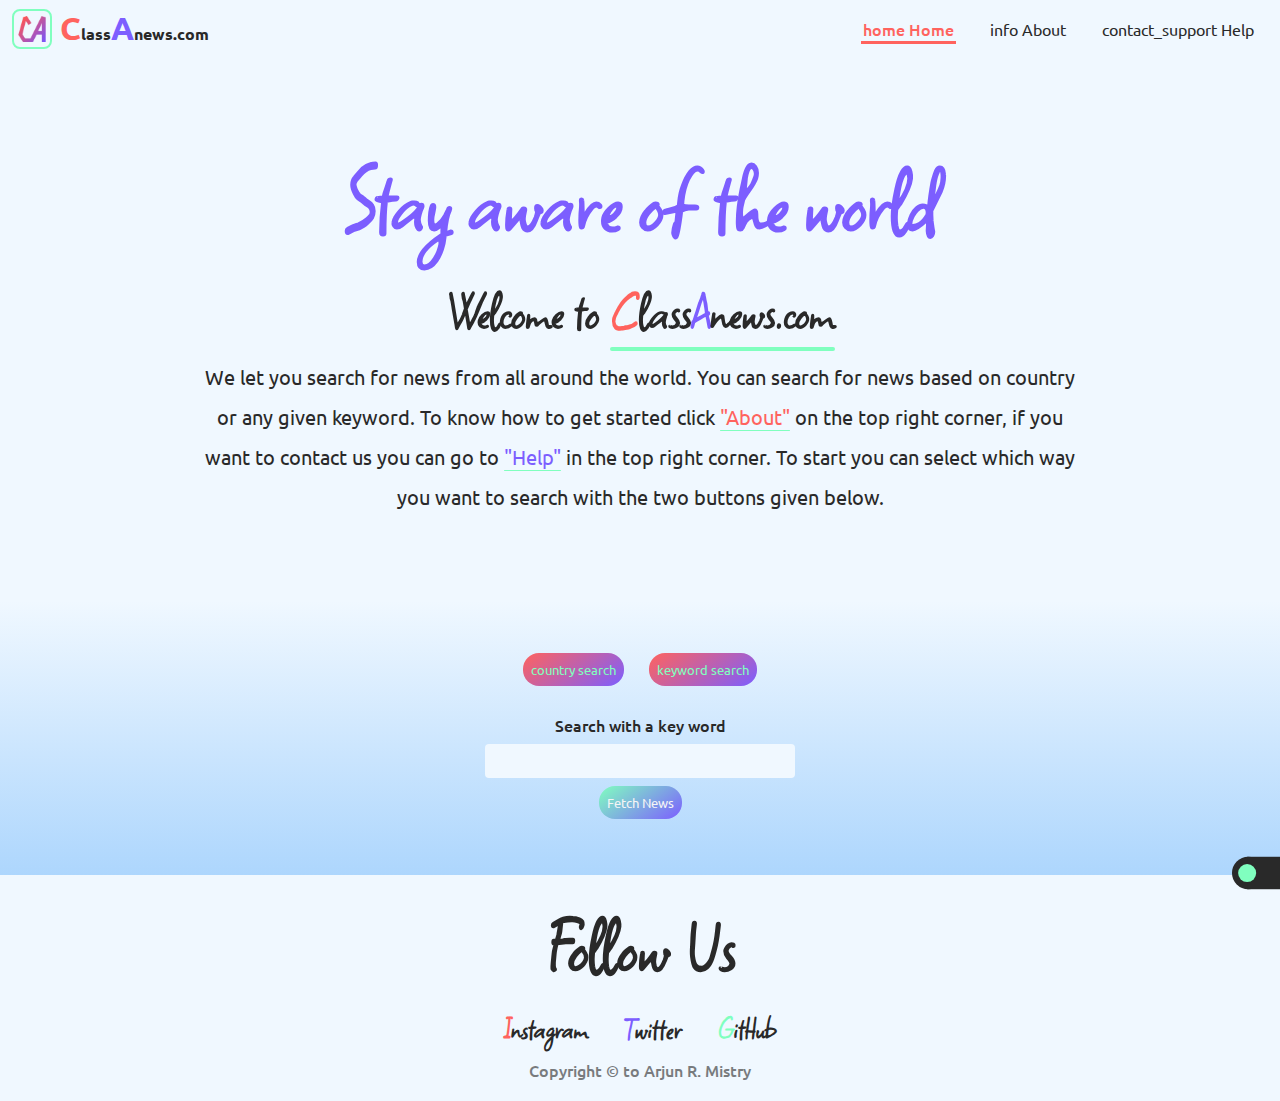
<file: index.html>
<!DOCTYPE html>
<html lang="en">
  <head>
    <meta charset="UTF-8" />
    <meta http-equiv="X-UA-Compatible" content="IE=edge" />
    <meta name="viewport" content="width=device-width, initial-scale=1.0" />
    <link rel="stylesheet" href="css/style.css" />
    <link rel="stylesheet" href="css/nav.css" />
    <link rel="stylesheet" href="css/main.css" />
    <link rel="stylesheet" href="css/footer.css" />
    <link rel="shortcut icon" href="icon/favicon.ico" type="image/x-icon" />
    <link rel="preconnect" href="https://fonts.googleapis.com" />
    <link rel="preconnect" href="https://fonts.gstatic.com" crossorigin />
    <link rel="stylesheet" href="https://fonts.sandbox.google.com/css2?family=Material+Symbols+Outlined:opsz,wght,FILL,GRAD@48,400,0,0" />
    <link href="https://fonts.googleapis.com/css2?family=Square+Peg&family=Ubuntu:wght@400;500&display=swap" rel="stylesheet" />
    <title>Class-A-News.com</title>
  </head>

  <body>
    <nav class="prim-Bg">
      <div class="right">
        <img src="img/classALogo-2.png" alt="website logo 'CA'" />
        <h1><span class="prim-color">C</span><small>lass</small><span class="third-color">A</span><small>news.com</small></h1>
      </div>
      <ul>
        <li>
          <a href="index.html" class="active"><span class="material-symbols-outlined"> home </span><span>Home</span></a>
        </li>
        <li>
          <a href="pages/about.html"><span class="material-symbols-outlined"> info </span><span>About</span></a>
        </li>
        <li>
          <a href="pages/contact.html"><span class="material-symbols-outlined"> contact_support </span><span>Help</span></a>
        </li>
      </ul>
    </nav>

    <main>
      <section class="head-title">
        <h2>Stay aware of the world</h2>
        <p class="head-subTitle">
          Welcome to
          <span class="under-lined"><span class="prim-color">C</span>lass<span class="third-color">A</span>news.com</span>
        </p>
        <!-- We let you search for news from all around the world. You can search for news based on country or any given keyword. To know how to get started click "About" on the top right corner, if you want to contact us you can go to "Help" in the top right corner. To start you can select which way you want to search with the two buttons given below. -->
        <p>
          We let you search for news from all around the world. You can search for news based on country or any given keyword. To know how to get started click 
          <span class="prim-color under-lined">"About"</span> on the top right corner, if you want to contact us you can go to <span class="third-color under-lined">"Help"</span> in the top right corner. To start you can select which way you want to search with the two buttons given below.
        </p>
      </section>
      <section class="input">
        <div class="searchTypeChoice">
          <div>
            <!-- <label for="ch-country">country search</label>
            <input type="radio" name="searchTypeChoice" id="ch-country" /> -->
            <button id="ch-country" class="primary-btn">country search</button>
          </div>
          <div>
            <button id="ch-keyword" class="primary-btn">keyword search</button>
          </div>
        </div>

        <div class="countrySearch">
          <label for="country">Select country</label>
          <select name="country" id="country">
            <option value="in">India</option>
            <option value="us">U.S</option>
            <option value="ca">Canada</option>
            <option value="au">Australia</option>
            <option value="cn">China</option>
            <option value="jp">Japan</option>
          </select>
          <button class="fetchBtn" onclick="countryNewsSearch()">Fetch News</button>
        </div>

        <div class="keywordSearch">
          <label for="keyWordInput">Search with a key word</label>
          <input type="text" id="keyWordInput" />
          <button class="fetchBtn" onclick="keywordNewsSearch()">Fetch News</button>
        </div>
      </section>

      <section class="news-feed">
        <!-- <article>
          <img src="img/img-1.jpg" alt="" />
          <div class="left">
            <h1>Lorem, ipsum dolor sit amet consectetur adipisicing elit. Ab eligendi voluptatum tempora! Laboriosam aperiam, harum adipisci ullam consequuntur eos nemo!</h1>
            <p>
              Lorem ipsum dolor, sit amet consectetur adipisicing elit. Doloremque error adipisci nulla dignissimos nobis, minima accusamus tenetur iste praesentium suscipit minus totam temporibus
              nostrum tempora perferendis libero. Commodi rem ratione at minima quidem. Labore cupiditate fuga eaque aut aperiam sequi dicta veniam numquam repellat corporis officiis, nobis mollitia a
              similique?
            </p>
            <div>
              <span class="muted-text">Lorem, ipsum dolor.</span>
              <span class="muted-text">Lorem, ipsum dolor.</span>
              <a href="#"><button class="primary-btn">More</button></a>
              <span class="news-source muted-text">XYZ-news</span>
            </div>
          </div>
        </article> -->
      </section>
    </main>
    <footer>
      <h3>Follow Us</h3>
      <div>
        <a href="https://www.instagram.com/arjun259194/" target="blank"><span class="prim-color">I</span>nstagram</a>
        <a href="https://twitter.com/arjun31690705" target="blank"><span class="third-color">T</span>witter</a>
        <a href="https://github.com/Arjun259194" target="blank"><span class="sec-color">G</span>itHub</a>
      </div>
      <span class="muted-text">Copyright &copy; to Arjun R. Mistry</span>
    </footer>

    <div class="theme-toggle">
      <svg width="423" height="286" viewBox="0 0 423 286" fill="none" xmlns="http://www.w3.org/2000/svg">
        <g id="Group 2">
          <g id="Group 1">
            <g id="Frame 1">
              <rect y="4.57764e-05" width="286" height="286" rx="143" />
            </g>
            <g id="Frame 2">
              <rect width="290" height="286" transform="translate(133)" />
            </g>
          </g>
          <circle id="Ellipse 1" cx="133.5" cy="143.5" r="79.5" fill="white" />
        </g>
      </svg>
    </div>

    <script src="js/app.js"></script>
    <script src="js/htmlLogic.js"></script>
    <script src="js/themeToggle.js"></script>
  </body>
</html>
</file>
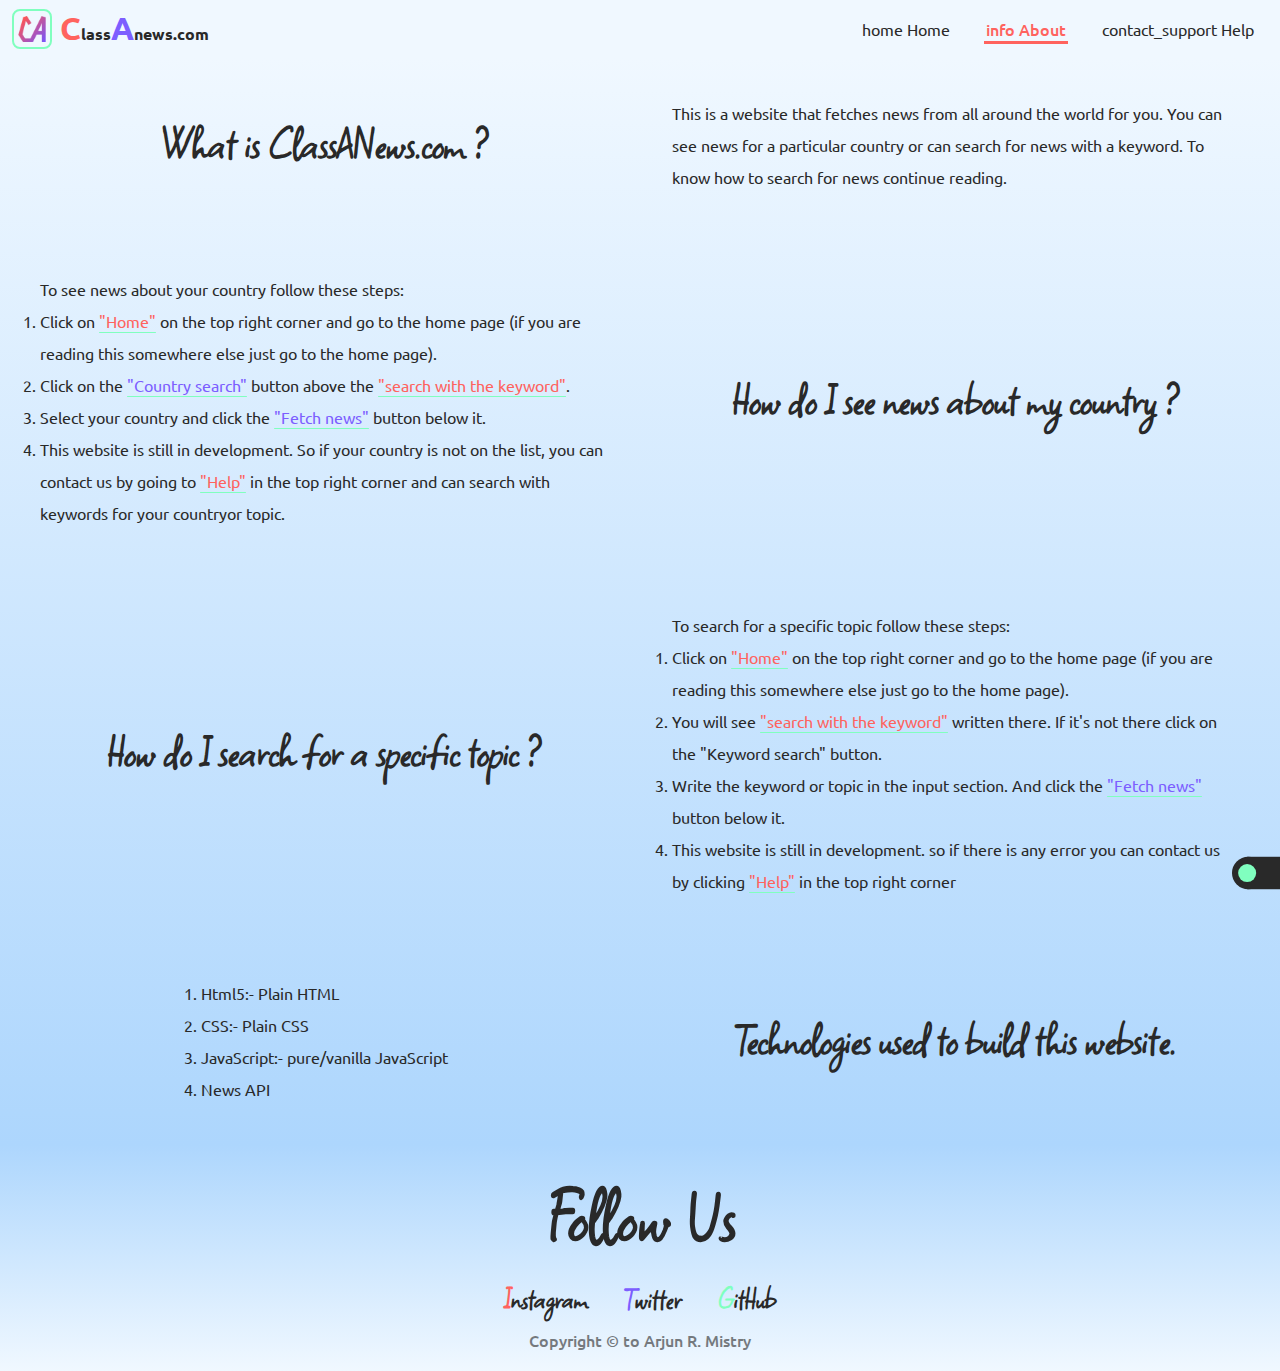
<file: pages/about.html>
<!DOCTYPE html>
<html lang="en">
  <head>
    <meta charset="UTF-8" />
    <meta http-equiv="X-UA-Compatible" content="IE=edge" />
    <meta name="viewport" content="width=device-width, initial-scale=1.0" />
    <link rel="stylesheet" href="../css/about.css" />
    <link rel="stylesheet" href="../css/nav.css" />
    <link rel="stylesheet" href="../css/style.css" />
    <link rel="stylesheet" href="../css/footer.css" />
    <link rel="shortcut icon" href="../icon/favicon.ico" type="image/x-icon" />
    <link rel="preconnect" href="https://fonts.googleapis.com" />
    <link rel="preconnect" href="https://fonts.gstatic.com" crossorigin />
    <link rel="stylesheet" href="https://fonts.sandbox.google.com/css2?family=Material+Symbols+Outlined:opsz,wght,FILL,GRAD@48,400,0,0" />
    <link href="https://fonts.googleapis.com/css2?family=Square+Peg&family=Ubuntu:wght@400;500&display=swap" rel="stylesheet" />
    <title>Class-A-News.com</title>
  </head>
  <body>
    <nav class="prim-Bg">
      <div class="right">
        <img src="../img/classALogo-2.png" alt="website logo 'CA'" />
        <h1><span class="prim-color">C</span><small>lass</small><span class="third-color">A</span><small>news.com</small></h1>
      </div>
      <ul>
        <li>
          <a href="../index.html"><span class="material-symbols-outlined"> home </span><span>Home</span></a>
        </li>
        <li>
          <a href="about.html" class="active"><span class="material-symbols-outlined"> info </span><span>About</span></a>
        </li>
        <li>
          <a href="contact.html"><span class="material-symbols-outlined"> contact_support </span><span>Help</span></a>
        </li>
      </ul>
    </nav>

    <main>
      <section>
        <article>
          <h2>What is ClassANews.com ?</h2>
        </article>
        <article>
          <p>
            This is a website that fetches news from all around the world for you. You can see news for a particular country or can search for news with a keyword. To know how to search for news
            continue reading.
          </p>
        </article>
      </section>

      <section>
        <article>
          <h2>How do I see news about my country ?</h2>
        </article>
        <article>
          <ol>
            <span>To see news about your country follow these steps:</span>
            <li>Click on <span class="prim-color under-lined">"Home"</span> on the top right corner and go to the home page (if you are reading this somewhere else just go to the home page).</li>
            <li>Click on the <span class="third-color under-lined">"Country search"</span> button above the <span class="prim-color under-lined">"search with the keyword"</span>.</li>
            <li>Select your country and click the <span class="third-color under-lined">"Fetch news"</span> button below it.</li>
            <li>This website is still in development. So if your country is not on the list, you can contact us by going to <span class="prim-color under-lined">"Help"</span> in the top right corner and can search with keywords for your countryor topic.</li>
          </ol>
        </article>
      </section>

      <section>
        <article>
          <h2>How do I search for a specific topic ?</h2>
        </article>
        <article>
          <ol>
            <span>To search for a specific topic follow these steps:</span>
            <li>Click on <span class="prim-color under-lined">"Home"</span> on the top right corner and go to the home page (if you are reading this somewhere else just go to the home page).</li>
            <li>You will see <span class="prim-color under-lined">"search with the keyword"</span> written there. If it's not there click on the "Keyword search" button.</li>
            <li>Write the keyword or topic in the input section. And click the <span class="third-color under-lined">"Fetch news"</span> button below it.</li>
            <li>This website is still in development. so if there is any error you can contact us by clicking <span class="prim-color under-lined">"Help"</span> in the top right corner</li>
          </ol>
        </article>
      </section>

      <section>
        <article>
          <h2>Technologies used to build this website.</h2>
        </article>
        <article>
          <ol>
            <li>Html5:- Plain HTML</li>
            <li>CSS:- Plain CSS</li>
            <li>JavaScript:- pure/vanilla JavaScript</li>
            <li>News API</li>
          </ol>
        </article>
      </section>
    </main>

    <footer>
      <h3>Follow Us</h3>
      <div>
        <a href="https://www.instagram.com/arjun259194/" target="blank"><span class="prim-color">I</span>nstagram</a>
        <a href="https://twitter.com/arjun31690705" target="blank"><span class="third-color">T</span>witter</a>
        <a href="https://github.com/Arjun259194/Class-A-news" target="blank"><span class="sec-color">G</span>itHub</a>
      </div>
      <span class="muted-text">Copyright &copy; to Arjun R. Mistry</span>
    </footer>

    <div class="theme-toggle">
      <svg width="423" height="286" viewBox="0 0 423 286" fill="none" xmlns="http://www.w3.org/2000/svg">
        <g id="Group 2">
          <g id="Group 1">
            <g id="Frame 1">
              <rect y="4.57764e-05" width="286" height="286" rx="143" />
            </g>
            <g id="Frame 2">
              <rect width="290" height="286" transform="translate(133)" />
            </g>
          </g>
          <circle id="Ellipse 1" cx="133.5" cy="143.5" r="79.5" fill="white" />
        </g>
      </svg>
    </div>

    <script src="../js/themeToggle.js"></script>
  </body>
</html>
</file>
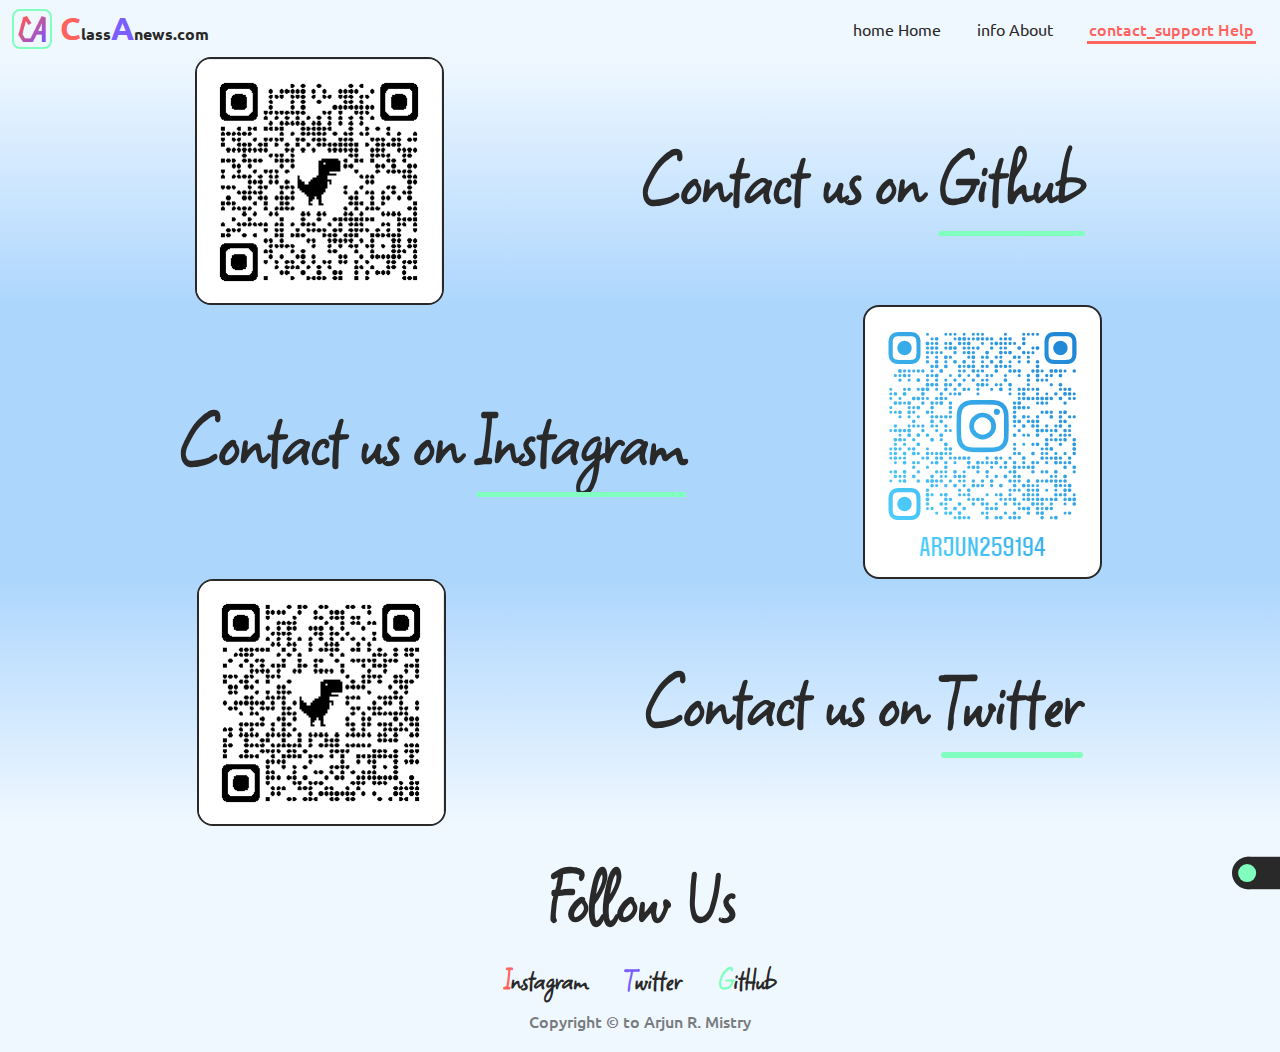
<file: pages/contact.html>
<!DOCTYPE html>
<html lang="en">
  <head>
    <meta charset="UTF-8" />
    <meta http-equiv="X-UA-Compatible" content="IE=edge" />
    <meta name="viewport" content="width=device-width, initial-scale=1.0" />
    <link rel="stylesheet" href="../css/style.css" />
    <link rel="stylesheet" href="../css/nav.css" />
    <link rel="stylesheet" href="../css/help.css">
    <link rel="stylesheet" href="../css/footer.css" />
    <link rel="shortcut icon" href="../icon/favicon.ico" type="image/x-icon" />
    <link rel="preconnect" href="https://fonts.googleapis.com" />
    <link rel="preconnect" href="https://fonts.gstatic.com" crossorigin />
    <link rel="stylesheet" href="https://fonts.sandbox.google.com/css2?family=Material+Symbols+Outlined:opsz,wght,FILL,GRAD@48,400,0,0" />
    <link href="https://fonts.googleapis.com/css2?family=Square+Peg&family=Ubuntu:wght@400;500&display=swap" rel="stylesheet" />
    <title>Class-A-News.com</title>
  </head>
  <body>
    <nav class="prim-Bg">
      <div class="right">
        <img src="../img/classALogo-2.png" alt="website logo 'CA'" />
        <h1><span class="prim-color">C</span><small>lass</small><span class="third-color">A</span><small>news.com</small></h1>
      </div>
      <ul>
        <li>
          <a href="../index.html"><span class="material-symbols-outlined"> home </span><span>Home</span></a>
        </li>
        <li>
          <a href="about.html"><span class="material-symbols-outlined"> info </span><span>About</span></a>
        </li>
        <li>
          <a href="contact.html" class="active"><span class="material-symbols-outlined"> contact_support </span><span>Help</span></a>
        </li>
      </ul>
    </nav>

    <main>
      <section>
        <img src="../img/GithubQRcode.png" alt="Github QR code">
        <h2>Contact us on <span class="under-lined">Github</span></h2>
      </section>
      <section>
        <img src="../img/instagramQRcode.png" alt="Instagram QR code">
        <h2>Contact us on <span class="under-lined">Instagram</span></h2>
      </section>
      <section>
        <img src="../img/TwitterQRcode.png" alt="Twitter QR code">
        <h2>Contact us on <span class="under-lined">Twitter</span></h2>
      </section>
    </main>

    <footer>
      <h3>Follow Us</h3>
      <div>
        <a href="https://www.instagram.com/arjun259194/" target="blank"><span class="prim-color">I</span>nstagram</a>
        <a href="https://twitter.com/arjun31690705" target="blank"><span class="third-color">T</span>witter</a>
        <a href="https://github.com/Arjun259194/Class-A-news" target="blank"><span class="sec-color">G</span>itHub</a>
      </div>
      <span class="muted-text">Copyright &copy; to Arjun R. Mistry</span>
    </footer>

    <div class="theme-toggle">
      <svg width="423" height="286" viewBox="0 0 423 286" fill="none" xmlns="http://www.w3.org/2000/svg">
        <g id="Group 2">
          <g id="Group 1">
            <g id="Frame 1">
              <rect y="4.57764e-05" width="286" height="286" rx="143" />
            </g>
            <g id="Frame 2">
              <rect width="290" height="286" transform="translate(133)" />
            </g>
          </g>
          <circle id="Ellipse 1" cx="133.5" cy="143.5" r="79.5" fill="white" />
        </g>
      </svg>
    </div>

    <script src="../js/themeToggle.js"></script>
  </body>
</html>
</file>
<file: css/style.css>
/**-------------ROOT VARIABLES-------------*/
:root {
  --primary-background-color: #f0f8ff;
  --secondary-background-color: #add6fd;
  --primary-color: #ff635e;
  --secondary-color: #80ffbf;
  --third-color: #7c5eff;

  --shadow-color: hsla(0, 0%, 0%, 0.74);

  --font-color: hsl(0, 0%, 16%);

  --border-radios-1: 0.25rem;
  --border-radios-2: 0.5rem;
  --border-radios-3: 1rem;
  --border-radios-4: 1.5rem;

  --padding-1: 0.5rem;
  --padding-2: 1rem;
  --padding-3: 1.25rem;
  --padding-4: 1.5rem;

  --font-family-1: "Ubuntu", sans-serif;
  --font-family-2: "Square Peg", cursive;
}

.dark-theme{
  --primary-background-color: hsl(210, 100%, 13%);
  --secondary-background-color: #1a1a1a;
  --primary-color: #ff635e;
  --secondary-color: #80ffbf;
  --third-color: #7c5eff;

  --font-color: hsl(208, 100%, 97%);
}

/**-------------GLOBAL STYLING-------------*/
* {
  margin: 0;
  padding: 0;
  box-sizing: border-box;
  font-family: var(--font-family-1);
}

body {
  overflow: overlay;
  overflow-x: hidden;
}

::-webkit-scrollbar {
  width: 0.5rem;
}

::-webkit-scrollbar-track {
  background-color: rgba(255, 0, 0, 0);
  margin: 0.25rem 0;
}

::-webkit-scrollbar-thumb {
  background-color: var(--secondary-color);
  border-radius: 1rem;
}

.theme-toggle{
  position: fixed;
  bottom: 0;
  right: 0;
  cursor: pointer;
}

.theme-toggle svg{
  width: 3rem;
  height: 3rem;
}

.theme-toggle svg g circle{
  fill: var(--secondary-color);
}

.theme-toggle svg g g g rect{
  fill:var(--font-color);
}


/**------------------UTILITY CLASSIS------------------*/

.prim-Bg {
  background-color: var(--primary-background-color);
}

.sec-Bg {
  background-color: var(--secondary-background-color);
}

.prim-color {
  color: var(--primary-color);
}

.sec-color {
  color: var(--secondary-color);
}

.third-color {
  color: var(--third-color);
}

.muted-text {
  color: var(--font-color);
  opacity: 60%;
}

.active {
  color: var(--primary-color);
  font-weight: 500;
  position: relative;
}
.active::after {
  content: "";
  background-color: var(--primary-color);
  position: absolute;
  width: 100%;
  height: 10%;
  bottom: 0;
  left: 0;
}

.primary-btn {
  padding: 0.5rem;
  background: linear-gradient(0.4turn, var(--primary-color), var(--third-color));
  color: var(--secondary-color);
  border: none;
  border-radius: 1rem;
  cursor: pointer;
}

.primary-btn:hover {
  border-radius: 0.5rem;
  transition: border-radius 500ms ease;
}

.primary-btn:active {
  transform: scale(0.9);
  transition: transform 200ms ease;
}

.under-lined {
  position: relative;
  cursor: pointer;
}

.under-lined::after {
  content: "";
  position: absolute;
  width: 100%;
  height: 5%;
  background-color: var(--secondary-color);
  bottom: 0;
  left: 0;
  transform: translate(0, 2px);
  border-radius: 1rem;

  transition: all 500ms ease;
}

.under-lined:hover::after{
  background-color: var(--third-color);
}
</file>
<file: css/nav.css>
nav{
  width: 100vw;
  display: flex;
  align-items: center;
  justify-content: space-between;
  padding: var(--padding-1);
}

nav ul{
  display: flex;
  align-items: center;
  list-style: none;
}

nav ul li{
  margin-inline:1rem;
}
nav ul li a{
  display: flex;
  align-items: center;
  text-decoration: none;
  color: var(--font-color);
  padding: .25rem 0;

  transition: all 300ms ease-out;
}

nav ul li a > *{
  margin-inline: .125rem;
}

nav ul li a:not(.active):hover{
  color: var(--third-color);
}

nav .right{
  display: flex;
  align-items: center;
  height: 100%;
}

nav .right > *{
  margin-inline: .25rem;
}

nav .right img{
  aspect-ratio: 1/1;
  height: 2.5rem;
  border-radius: var(--border-radios-2);
  border: var(--secondary-color) 2px solid;
}

nav .right h1 small{
  font-size: 1rem;
  font-weight: 600;
  color: var(--font-color);
}
</file>
<file: css/main.css>
.fetchBtn {
  --primary-color: #ff635e4b;
  margin: 0.5rem;
  padding: 0.5rem;
  background: linear-gradient(0.4turn, var(--secondary-color), var(--third-color));
  border-radius: 1rem;
  cursor: pointer;
  border: var(--primary-color) solid 1px;
  color: whitesmoke;
  border: none;
}

.fetchBtn:hover {
  border-radius: 0.5rem;
  transition: border-radius 500ms ease;
}

.fetchBtn:active {
  transform: scale(0.9);
  transition: transform 200ms ease;
}

/**--------------------HEAD-TITLE------------------------*/

main .head-title {
  padding: 5rem 1rem; 
  display: flex;
  flex-direction: column;
  align-items: center;
  background-color: var(--primary-background-color);
  color: var(--font-color);
}

main .head-title > * {
  margin: 0.25rem 0;
}

main .head-title h2 {
  font-family: var(--font-family-2);
  font-size: 6rem;
  color: var(--third-color);
}

main .head-title .head-subTitle,
main .head-title .head-subTitle > *,
main .head-title .head-subTitle > * > * {
  font-size: 3.5rem;
  font-family: var(--font-family-2);
  font-weight: 900;
}

main .head-title p:not(.head-subTitle) {
  line-height: 2.5rem;
  max-width: 80ch;
  text-align: center;
  font-size: 1.25rem;
}

/**--------------------HEAD-TITLE-END------------------------*/

/**-------------------------INPUT SECTION-------------------------*/
main .input {
  padding: 2.5rem 0.5rem;
  display: flex;
  flex-direction: column;
  align-items: center;
  /* background-color: var(--secondary-background-color); */
  background: linear-gradient(var(--primary-background-color), var(--secondary-background-color));
  color: var(--font-color);
}

main .input > * {
  margin: 0.5rem;
}

main .input .searchTypeChoice {
  display: flex;
  align-items: center;
  padding: 0.25rem;
}

main .input .searchTypeChoice div {
  display: flex;
  align-items: center;
  margin-inline: 0.5rem;
}

main .input .searchTypeChoice div > * {
  margin: 0 0.255rem;
}

main .input .countrySearch {
  display: flex;
  flex-direction: column;
  align-items: center;
}

main .input .countrySearch label {
  font-weight: 500;
  padding: 0.5rem 0;
}

main .input .countrySearch select {
  padding: 0.25rem;
  /* background: linear-gradient(0.4turn,var(--primary-color),var(--third-color)); */
  background-color: var(--primary-background-color);
  color: var(--font-color);
  border-radius: 0.25rem;
  font-size: 1.25rem;
  border: none;
  text-align: center;
  font-style: italic;
  font-weight: 100;
}

main .input .keywordSearch {
  display: flex;
  flex-direction: column;
  align-items: center;
}

main .input .keywordSearch label {
  font-weight: 500;
  padding: 0.5rem 0;
}

main .input .keywordSearch input {
  background-color: var(--primary-background-color);
  border: none;
  font-size: 1.25rem;
  padding: 0.25rem;
  text-align: center;
  border-radius: 0.25rem;
  color: var(--font-color);
}

/**--------------------------END OF INPUT SECTION--------------------------*/

/**------------------------------NEWS SECTION------------------------------*/

main .news-feed {
  background: linear-gradient(var(--secondary-background-color), var(--primary-background-color));
}

main .news-feed article {
  position: relative;
  display: flex;
  color: var(--font-color);
}

main .news-feed article:nth-child(even) {
  flex-direction: row-reverse;
}

main .news-feed article > * {
  margin: 2rem 1rem;
}

main .news-feed article img {
  width: 50%;
}

main .news-feed article .left {
  display: flex;
  flex-direction: column;
  align-items: center;
  justify-content: center;
}

main .news-feed article .left > * {
  margin: 1rem 0;
  text-align: center;
  line-height: 1.5rem;
}

main .news-feed article img {
  min-width: 50%;
  max-width: 85%;
  height: auto;
  border-radius: 1rem;
  margin-top: 1rem;
}

main .news-feed article div {
  width: 100%;
  display: grid;
  grid-template-columns: 1fr 1fr 1fr;
}

main .news-feed article div span {
  text-align: left;
}

main .news-feed article div .news-source {
  position: absolute;
  top: 0;
  left: 0;
  margin: 0.5rem;
  opacity: 20%;
}
</file>
<file: css/footer.css>
footer {
  padding: 1rem;
  display: flex;
  flex-direction: column;
  align-items: center;
  background-color: var(--primary-background-color);
}

footer > * {
  margin: 0.25rem 0;
}

footer span {
  font-weight: 500;
}

footer h3,
footer div a,
footer div a span {
  font-family: var(--font-family-2);
}

footer h3 {
  font-size: 5rem;
  color: var(--font-color);
}

footer div a {
  margin-inline: 1rem;
  font-size: 2rem;
  font-weight: 900;
  text-decoration: none;
  color: var(--font-color);
}

footer div a span {
  margin: 0;
  padding: 0;
  font-weight: 600;
}
</file>
<file: css/about.css>
main{
  background: linear-gradient(var(--primary-background-color),var(--secondary-background-color));
  color: var(--font-color);
}

main section {
  display: flex;
  padding: 0.5rem;
}

main section:nth-child(even){
  flex-direction: row-reverse;
}

main section article {
  width: 50%;
  display: flex;
  align-items: center;
  justify-content: center;
  padding: 2rem 1rem;
}

main section article:nth-child(2){
  padding: 2rem;
  /* text-align: left; */
  align-content: flex-end;
}

main section article h2,
main section article p ,
main section article ol,
main section article span{
  line-height: 2rem;
}

main section article h2{
  font-family: var(--font-family-2);
  font-size: 3rem;
}


/*--------------------------------OVERWRITING FOOTER--------------------------------*/

footer {
  background: linear-gradient( var(--secondary-background-color),var(--primary-background-color));
}
</file>
<file: css/help.css>
main section{
  display: flex;
  align-items: center;
  justify-content: space-evenly;
  background: linear-gradient(var(--primary-background-color),var(--secondary-background-color));
}

main section:nth-child(even){
  flex-direction: row-reverse;
  background: var(--secondary-background-color);
}

main section:nth-child(3){
  background: linear-gradient(var(--secondary-background-color),var(--primary-background-color));
}

main section img{
  border-radius: 1rem;
  border: var(--font-color) 2px solid;
  background-color: white;
}

main section h2,
main section h2 span{
  font-family: var(--font-family-2);
  font-size: 5rem;
  color: var(--font-color);
}
</file>
